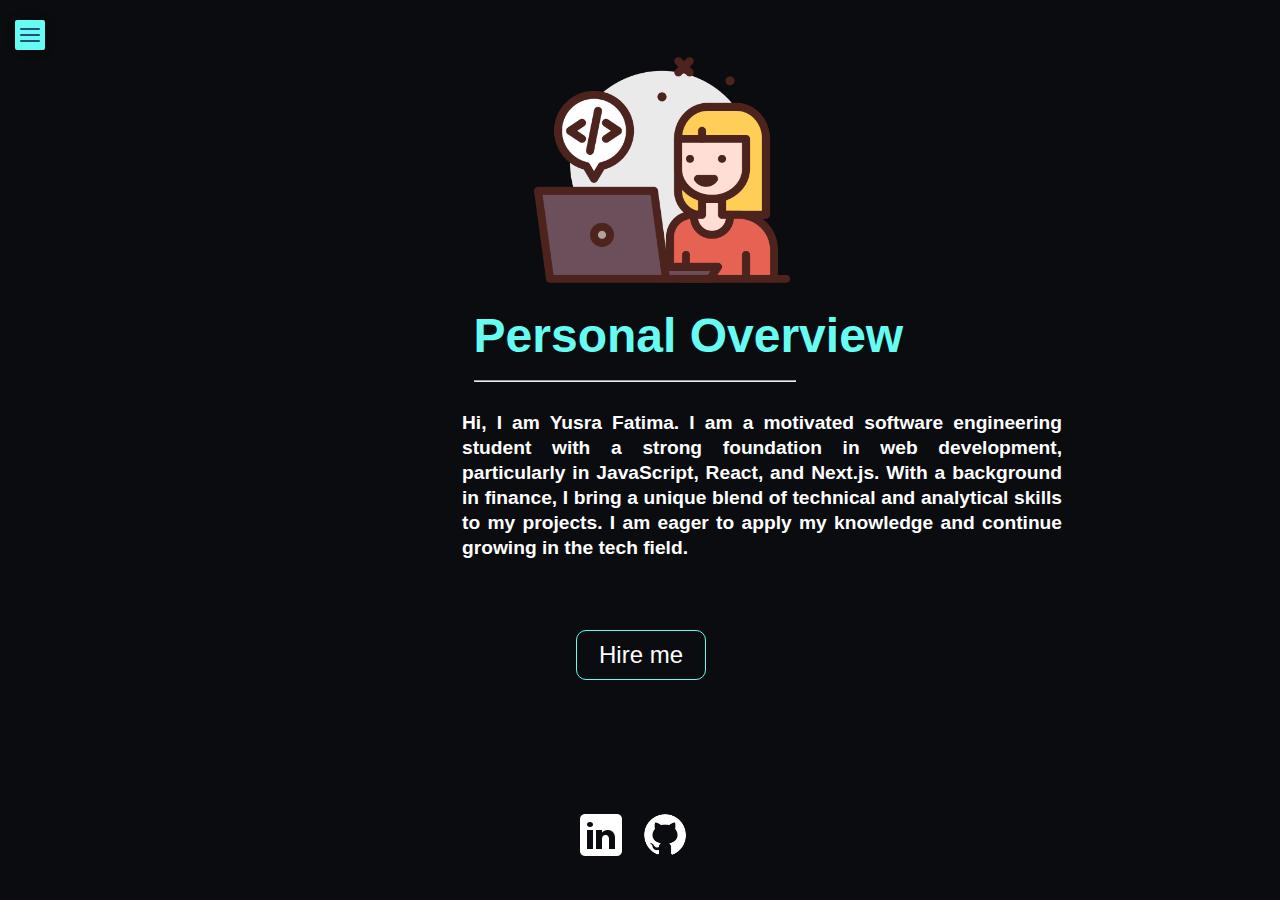
<file: index.html>
<!DOCTYPE html>
<html lang="en">
<head>
    <meta charset="UTF-8">
    <meta name="viewport" content="width=device-width, initial-scale=1.0">
    <title>Resume</title>
    <link rel="stylesheet" href="style.css">
</head>
<body>
    <div class="body">
    <img src="images/png.png" alt="" class="pic">
    <a href="https://www.linkedin.com/in/yusra-fatima-66b49b2b8/">
        <img src="images/icons8-linkedin-100.png" alt="LinkedIn" class="logo1">
    </a>
   <a href="https://github.com/Usrafatima">
    <img src="images/icons8-github-96.png" alt="GitHub" class="logo2">
   </a>
    <h1>Personal Overview</h1>
    <hr>
    <div class="paragraph">
        <h2>Hi, I am Yusra Fatima. I am a motivated software engineering student with a strong foundation in web development, particularly in JavaScript, React, and Next.js. With a background in finance, I bring a unique blend of technical and analytical skills to my projects. I am eager to apply my knowledge and continue growing in the tech field.</h2>
    </div>

    <!-- Checkbox for Toggle -->
    <input type="checkbox" id="menuToggle">
    
    <!-- Toggle Button -->
    <label for="menuToggle" class="toggle">
        <span class="top_line common"></span>
        <span class="middle_line common"></span>
        <span class="bottom_line common"></span>
    </label>

    
    <div class="slide">
        <ul type="none">
    <li><a href="index (3).html" class="home">Home</a></li>
    <li><a href="index (4).html"class="skills">Skills</a></li>
    <li><a href="index (1).html" class="about">About</a></li>
    <li><a href="index (2).html" class="contact">Contact</a></li>
    </ul>
    </div>
    <a href="file:///E:/YUSRA/coding/Next.js/Hackathons/Hackathon-resume/Contact%20me%20.html"><button class="hire">Hire me</button></a>
</div>
</body>

</html>
</file>
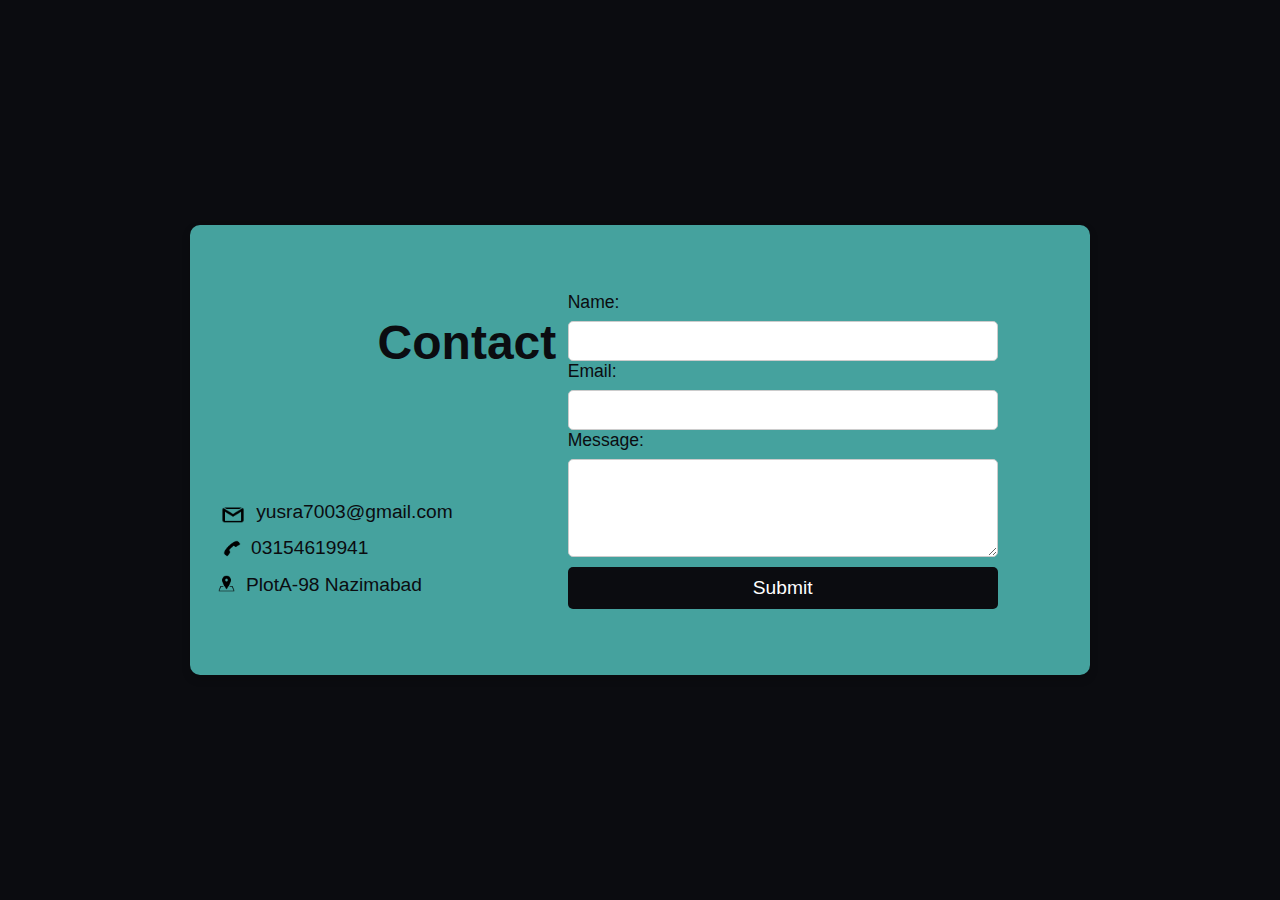
<file: index (2).html>
<!DOCTYPE html>
<html lang="en">
<head>
    <meta charset="UTF-8">
    <meta name="viewport" content="width=device-width, initial-scale=1.0">
    <title>Document</title>
    <link rel="stylesheet" href="contact.css">
</head>
<body>

    <div class="box">
        <div class="contact-left">
            <h2>Contact Me</h2>
       
        </div>
        <img src="images/icons8-gmail-64.png" alt="" class="mail">
        <img src="images/icons8-call-100.png" alt="" class="call">
        <img src="images/icons8-address-100.png" alt="" class="adress">
        <p class="email">yusra7003@gmail.com</p>
        <p class="no">03154619941</p>
        <p class="address">PlotA-98 Nazimabad</p>
        <div class="contact-right">
            <form action="#" method="post">
                <div class="form-group">
                    <label for="name">Name:</label>
                    <input type="text" id="name" name="name" required>
                </div>
                <div class="form-group">
                    <label for="email">Email:</label>
                    <input type="email" id="email" name="email" required>
                </div>
                <div class="form-group">
                    <label for="message">Message:</label>
                    <textarea id="message" name="message" rows="4" required></textarea>
                </div>
                <button type="submit">Submit</button>
            </form>
        </div>
    </div>
    
</body>
</html>
</file>
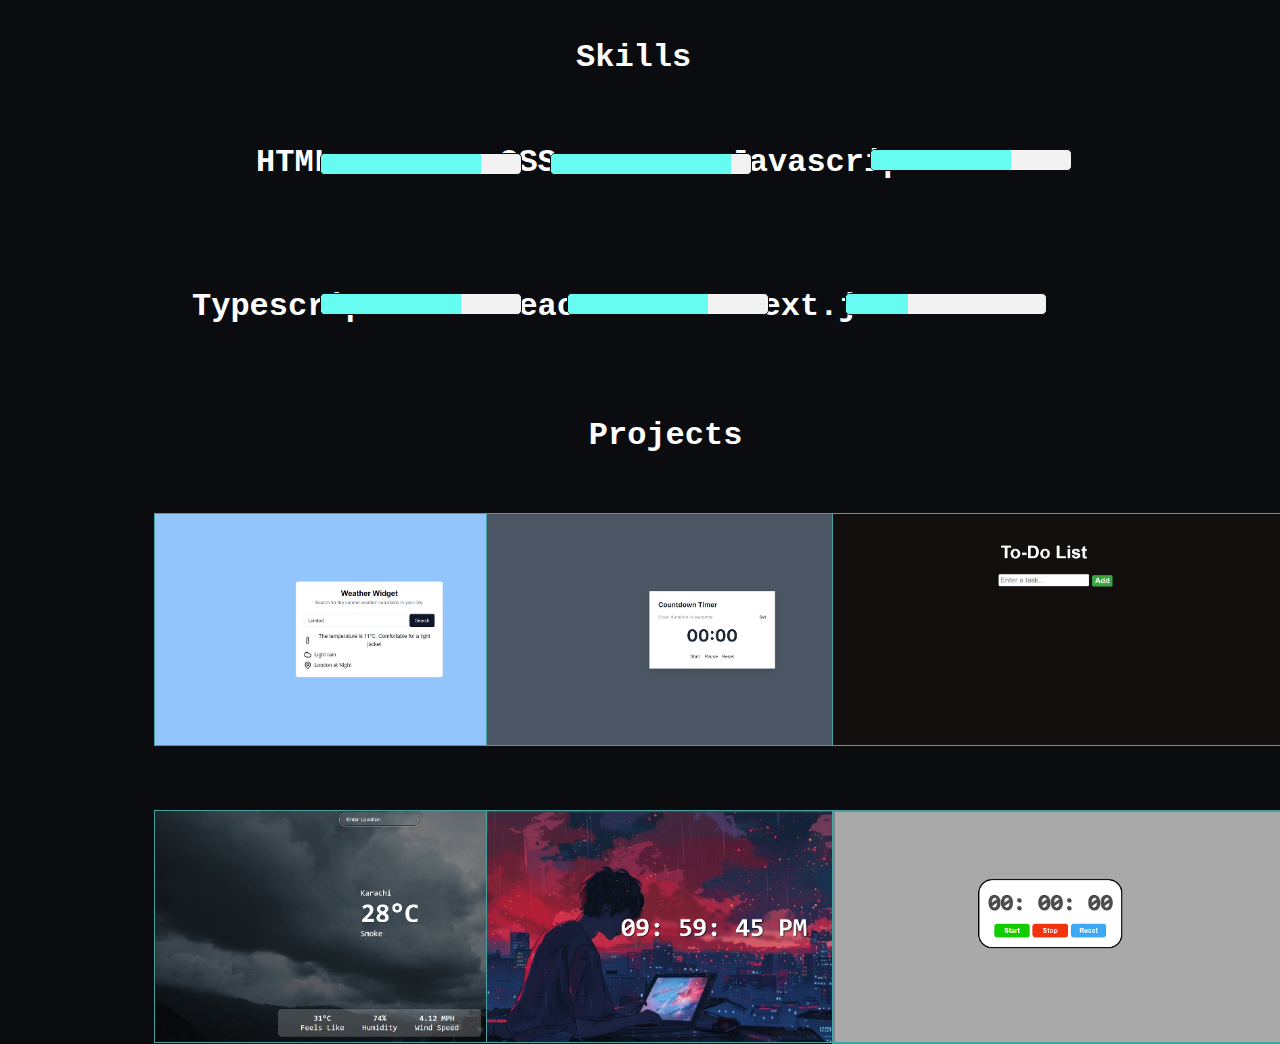
<file: index (4).html>
<!DOCTYPE html>
<html lang="en">
<head>
    <meta charset="UTF-8">
    <meta name="viewport" content="width=device-width, initial-scale=1.0">
    <title>Document</title>
    <link rel="stylesheet" href="skills.css">
</head>
<body>
    <a href="https://github.com/Usrafatima/weather-widget">
   <img src="images/Wather wadget.jpg" alt="" class="pic1">
</a>
<a href="https://github.com/Usrafatima/Countdown-Nextjs">
   <img src="images/Coundown Timer.jpg " alt="" class="pic2">
</a>
<a href="https://github.com/Usrafatima/To-do-list">
   <img src="images/To do list.jpg" alt="" class="pic3">
</a>
<a href="https://github.com/Usrafatima/Weather-App">
   <img src="images/Wahter.jpg" alt="" class="pic4">
 </a>
 <a href="https://github.com/Usrafatima/Digital-Clock"> 
   <img src="images/Watch.jpg" class="pic5">
</a> 
<a href="https://github.com/Usrafatima/Stop-watch--React">
   <img src="images/Stop watch.jpg" alt="" class="pic6">
</a>
    <h1>Skills</h1>
  <h2 class="html">HTML</h2> 
 <h2 class="css">CSS</h2>
 <h2 class="js">Javascript</h2>
 <h2 class="ts">Typescript</h2>
 <h2 class="react">React</h2>
 <h2 class="njs">Next.js</h2>
 <h1 class="project">Projects</h1>


 <div class="box">
 </div>
 <div class="bar1">
    <div class="bar-fill1"></div>
 </div>
 <div class="bar2">
    <div class="bar-fill2"></div>
 </div>
<div class="bar3">
    <div class="bar-fill3"></div>
</div>
<div class="bar4">
    <div class="bar-fill4"></div>
</div>
<div class="bar5">
    <div class="bar-fill5"></div>
</div>
<div class="bar6">
    <div class="bar-fill6"></div>
</div>

</body>
</html>
</file>
<file: style.css>
body {
    background-color: #0B0C10;
    font-family: Arial, sans-serif;
    margin: 0;
    text-align: center;
    width: 100%;
    overflow-x: hidden;
}

h1 {
    color: #66FCF1;;
    margin-top: 20px;
    font-size: 3rem;
    font-family: 'Montserrat', sans-serif;
    position: absolute;
    top: 32%;
    left: 37%;


}


.paragraph {
    width: 90%;
    max-width: 600px;
    font-size: 0.8rem;
    line-height: 1.3;
    text-align: justify;
    font-family:sans-serif;
    color: white;
    padding: 14px;
    margin: 21px auto;
    position: absolute;
    top: 40%;
    left: 35%;
}

hr {
    margin: 20px auto;
    width: 25%;
    background-color: black;
    position: absolute;
    top: 40%;
    left: 37%;
}

.pic {
   max-width: 300px;
    max-height: auto;
    margin: 20px auto;
    display: block;
    border-radius: 8px;
    position: absolute;
    left: 40%;
    
}


.slide {
    position: absolute;
    top: 0;
    left: -100%;
    width: 200px;
    height: 100%;
    background-color: #1F2833;
    transition: left 0.3s ease;
    font-family: monospace;
    font-size: 1rem;
    color: white;
   
}
.slide ul li .home{
    position: absolute;
    left: 3%;
    top: -3%;
}
.slide ul li .skills{
    position: absolute;
    left: 14%;
}
.slide ul li .about{
    position: absolute;
    left: 9%;
}
.slide ul li .contact{
    position: absolute;
    left: 19%;
}
.slide ul li .home,
.slide ul li .skills,
.slide ul li .about,
.slide ul li .contact {
    position: relative; 
    text-align: center;
}
.slide ul {
    list-style: none;
    padding: 0;
    margin: 0;
    text-align: center;
    position: absolute;
    top: 10%;
    font-size: 1rem;
}

.slide ul li {
    position: relative;
   top: 1%;
   left: 14%;
   font-size: 1.5rem;
   margin-top: 30%;
   text-align: center;

}

.slide ul li a {
    text-decoration: none;
    color: #66FCF1; 
  
    width: 120px;
    margin: 0 auto; 
    border-radius: 1px;
    transition: background-color 0.3s ease;
    text-decoration: none;
    border: none; 
    outline: none; 
    text-align: center;
}

.slide ul li:hover {
   color: grey;
}

.slide ul li a:hover {
    color: white;
}
.logo1{
    position: absolute;
    top: 90%;
    left: 45%;
    width: 50px;
}
.logo2{
    position: absolute;
    top: 90%;
    left: 50%;
    width: 50px;
}
.hire{
    font-family: 'Montserrat', sans-serif;
    font-size: 1.5rem;
    border-radius: 10px;
    border: 1px solid #66FCF1;
    width: 130px;
    height: 50px;
    position: absolute;
    top: 70%;
    left: 45%;
    color: white;
    background-color: #0B0C10;
}


input {
    display: none;
}

.toggle {
    position: absolute;
    width: 30px;
    height: 30px;
    top: 20px;
    left: 15px;
    z-index: 1;
    cursor: pointer;
    border-radius: 2px;
    background-color: #66FCF1;
    box-shadow: 0 0 10px rgba(0, 0, 0, 0.3);
}
  
.toggle .common {
    position: absolute;
    height: 2px;
    width: 20px;
    background-color: #274c7c;
    border-radius: 50px;
    transition: 0.3s ease;
}

.toggle .top_line {
    top: 30%;
    left: 50%;
    transform: translate(-50%, -50%);
}

.toggle .middle_line {
    top: 50%;
    left: 50%;
    transform: translate(-50%, -50%);
}

.toggle .bottom_line {
    top: 70%;
    left: 50%;
    transform: translate(-50%, -50%);
}

/* Toggle Button Animation when Checked */
input:checked + .toggle .top_line {
    transform: rotate(45deg) translate(5px, 5px);
}

input:checked + .toggle .middle_line {
    opacity: 0;
}

input:checked + .toggle .bottom_line {
    transform: rotate(-45deg) translate(5px, -5px);
}

input:checked ~ .slide {
    left: 0;
}

@media only screen and (max-width: 600px) {
    .container {
        width: 100%;
        padding: 10px;
    }

    h1 {
        font-size: 1.5rem;
        position: absolute;
        left: 24%;
        top: 35%;
    }
    .paragraph{
        font-size: 0.8rem;
        position: absolute;
        left: 3%;
    }
    hr{
        width: 220px;
        position: absolute;
        left: 25%;
    }
    .hire{
        position: absolute;
        top: 75%;
        left: 35%;
    }
    .pic{
        position: absolute;
        left: 14%;
    }
    .logo1{
        position: absolute;
        left: 35%;
    }
    @media only screen and (min-width: 601px) and (max-width: 1024px) {
        .pic{
            position: relative;
            margin-left: 5%;
        }
    }
}
</file>
<file: contact.css>
* {
    padding: 0;
    margin: 0;
    box-sizing: border-box;
}

body {
    font-family: 'Outfit', sans-serif;
    background-color: #0B0C10;
    color: white;
    height: 100vh;
    display: flex;
    justify-content: center;
    align-items: center;
}
.mail{
    position: relative;
    margin-left: -15%;
    width: 3%;
    top: -10.5%;
    left: -3%;
    margin-top: 25%;
    

}
.call{
    position: relative;
    margin-left: -10%;
    width: 2%;
    top: 24%;
    left: -4%;
}
.adress{
    position: relative;
    margin-left: -10%;
    width: 2%;
    top: 32.5%;
    left: -5%;
}
.email{
    position: relative;
    margin-left: -10%;
    width: 2%;
    font-size: 1.2rem;
    top: 15%;
    left: -1%;
    
}
.no{
    position: relative;
    margin-left: -10%;
    width: 2%;
    top: 24%;
    left: -12.0%;
    font-size: 1.2rem;
}
.address{
    position: relative;
    margin-left: -10%;
    width: 1%;
    font-size: 1.2rem;
    top: 33%;
    
    left: -23.0%;
    white-space: nowrap;
}

.box {
    width: 80%;
    max-width: 900px;
    height: 50vh;
    background-color: #45A29E;
    color: #0B0C10;
    display: flex;
    align-items: center;
    justify-content: space-evenly;
    padding: 20px;
    border-radius: 10px;
    box-shadow: 0 4px 8px rgba(0, 0, 0, 0.2);
}
h2{
    color: #0B0C10;
    font-size: 3rem;
    position: absolute;
    top: 35%;
    left: 29.5%;
 
}
p{
    font-size: 1.5rem;
    position: relative;
    
    margin-right:10%;
    left: -3%;
    
}
.contact-left {
    display: flex;
    flex-direction: column;
    align-items: flex-start;
    gap: 20px;
    padding-left: 20px;
}

.contact-right {
    display: flex;
    flex-direction: column;
    justify-content: center;
    gap: 20px;
    width: 50%;
    position: relative;
    margin-left: -5%;
}

.form-group {
    display: flex;
    flex-direction: column;
}

label {
    margin-bottom: 8px;
    font-size: 1.1rem;
}

input[type="text"],
input[type="email"],
textarea {
    padding: 10px;
    width: 100%;
    border: 1px solid #ccc;
    border-radius: 5px;
    font-size: 1rem;
    box-sizing: border-box;
}

button {
    width: 100%;
    padding: 10px;
    background-color: #0B0C10;
    color: white;
    border: none;
    border-radius: 5px;
    font-size: 1.2rem;
    cursor: pointer;
    margin-top: 10px;
}

button:hover {
    background-color: #1F2833;
}


@media (max-width: 768px) {

    .box{
        height: 70%;
    }
    h2{
        position: absolute;
        top: 18%;
        left: 30%;
        font-size: 2rem;
    }
    .contract-right{
        position: absolute;
        left: 10%;
    }
  
}
</file>
<file: skills.css>
body{
    background-color: #0B0C10;
}
h1{
    text-align: center;
    color: white;
    font-family: monospace;
    font-size: 2rem;
    position: absolute;
    top: 2%;
    left: 45%;
}
.project{
    position: absolute;
    top: 44%;
    left: 46%;
    align-items: center;
}
.html{
    position: absolute;
    top: 13%;
    left: 20%;
    font-family: monospace;
    font-size: 2rem;
    color: white;

}
.box{
    width: 400px;
    height: 300px;
    color: red;
    position: absolute;
    top: 2%;
}
.pic1{
  width: 450px;
  position: absolute;
  top: 57%;
  left: 12%;
  border: 1px solid #45A29E;
}
.pic2{
    width: 450px;
    position: absolute;
    top: 57%;
    left: 38%;
    border: 1px solid #45A29E;
}
.pic3{
    width: 450px;
    
    position: absolute;
    top: 57%;
    left: 65%;
    border: 1px solid #45A29E;
 
}
.pic4{
    width: 450px;
    position: absolute;
    top: 90%;
    left: 12%;
    border: 1px solid #45A29E;
}
.pic5{
    width: 450px;
    position: absolute;
    top: 90%;
    left: 38%;
    border: 1px solid #45A29E;
}
.pic6{
    width: 450px;
    height: 230px;
    position: absolute;
    top: 90%;
    left: 65%;
    border: 2px solid #45A29E;
}


.frame1{
    position: absolute;
    top: 60%;
    left: 2%;
}
.bar1 {
    width: 200px;
    height: 20px;
    background-color: #f2f2f2;
    border-radius: 5px;
    overflow: hidden;
    position: absolute;
    top: 17%; 
    left: 25%;
    border: 1px solid #0B0C10 
}
  
.bar-fill1 {
    height: 100%;
    background-color: #66FCF1;
    width: 80%; 
}
.bar2 {
    width: 200px;
    height: 20px;
    background-color: #f2f2f2;
    border-radius: 5px;
    overflow: hidden;
    position: absolute;
    top: 17%; 
    left: 43%;
    border: 1px solid #0B0C10 ;
}
  
.bar-fill2 {
    height: 100%;
    background-color: #66FCF1;
    width: 90%; 
}
.bar3 {
    width: 200px;
    height: 20px;
    background-color: #f2f2f2;
    border-radius: 5px;
    overflow: hidden;
    position: absolute;
    top: 16.6%; 
    left: 68%;
    border: 1px solid #0B0C10 ;
}
  
.bar-fill3 {
    height: 100%;
    background-color: #66FCF1;
    width: 70%; 
}
.bar4 {
    width: 200px;
    height: 20px;
    background-color: #f2f2f2;
    border-radius: 5px;
    overflow: hidden;
    position: absolute;
    top: 32.5%; 
    left: 25%;
    border: 1px solid #0B0C10 ;
}
  
.bar-fill4 {
    height: 100%;
    background-color: #66FCF1;
    width: 70%; 
}
.bar5 {
    width: 200px;
    height: 20px;
    background-color: #f2f2f2;
    border-radius: 5px;
    overflow: hidden;
    position: absolute;
    top: 32.5%; 
    left: 44.3%;
    border: 1px solid #0B0C10 ;
}
  
.bar-fill5 {
    height: 100%;
    background-color: #66FCF1;
    width: 70%; 
}
.bar6 {
    width: 200px;
    height: 20px;
    background-color: #f2f2f2;
    border-radius: 5px;
    overflow: hidden;
    position: absolute;
    top: 32.6%; 
    left: 66%;
    border: 1px solid #0B0C10 ;
}
  
.bar-fill6 {
    height: 100%;
    background-color: #66FCF1;
    width: 31%; 
}




.css{
position: absolute;
top: 13%;
left: 39%;
font-family: monospace;
 font-size: 2rem;
 color: white;
}
.js{
    position: absolute;
    top: 13%;
    left: 57%;
    font-family: monospace;
     font-size: 2rem;
     color: white;
}
.ts{
    position: absolute;
    top: 29%;
    left: 15%;
    font-family: monospace;
     font-size: 2rem;
     color: white;
}      
.react{
    position: absolute;
    top: 29%;
    left: 39%;
    font-family: monospace;
     font-size: 2rem;
     color: white;
}.njs{
    position: absolute;
    top: 29%;
    left: 58%;
    font-family: monospace;
    font-size: 2rem;
    color: white;
}
</file>
